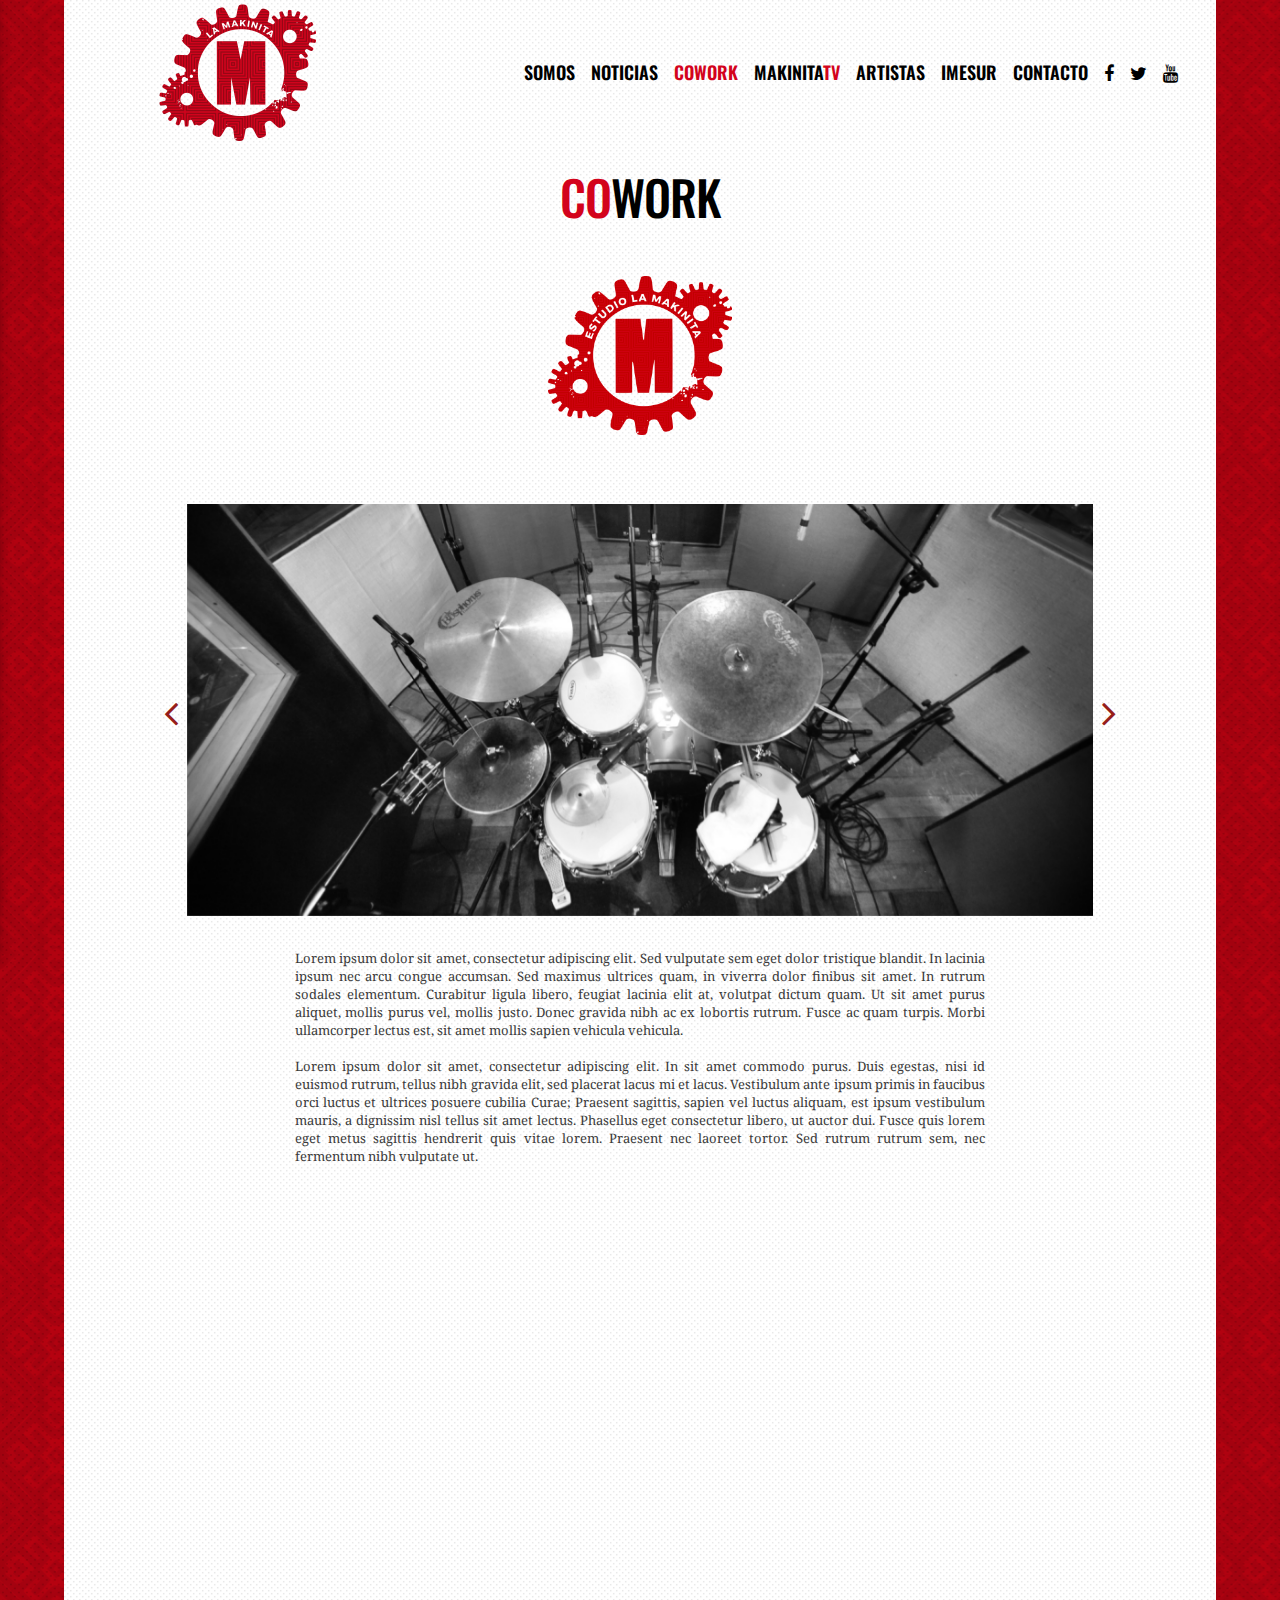
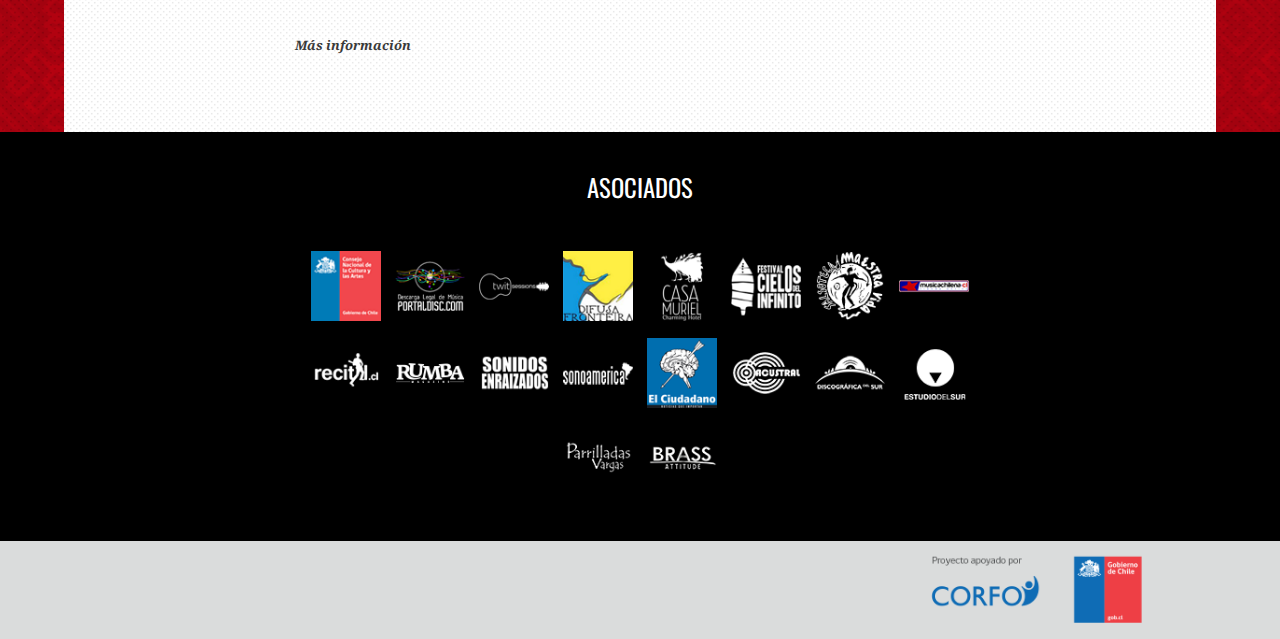
<file: cowork_interior.html>
<!DOCTYPE html>
<html lang="en">
<head>
  <meta http-equiv="Content-Type" content="text/html; charset=UTF-8"/>
  <meta name="viewport" content="width=device-width, initial-scale=1, maximum-scale=1.0, user-scalable=no"/>
  <title>La Makinita</title>
  <link rel="shortcut icon" href="assets/img/favicon.ico">

  <!-- CSS  -->
  <link href="https://fonts.googleapis.com/icon?family=Material+Icons" rel="stylesheet">
  <link href="assets/fonts/font-awesome-4.6.3/css/font-awesome.css" type="text/css" rel="stylesheet" media="screen,projection"/>
  <link href="https://fonts.googleapis.com/css?family=Oswald:400,600" rel="stylesheet">
  <link href="https://fonts.googleapis.com/css?family=Noto+Serif:400,400i,500,700,700i" rel="stylesheet">
  <link href="assets/css/materialize.css" type="text/css" rel="stylesheet" media="screen,projection"/>
  <link href="assets/owlcarousel/assets/owl.carousel.css" type="text/css" rel="stylesheet"/>
  <link href="assets/css/style.css?ver=1" type="text/css" rel="stylesheet" media="screen,projection"/>
  
</head>

<body>
	<main>
	  <nav role="navigation">
    	<div class="nav-wrapper container loop_white">
	    	<a href="index.html" target="_self" class="brand-logo"><img src="assets/img/logo_la_makinita.png" width="170" class=""/></a>
	      <ul class="right hide-on-med-and-down">
	        <li><a href="somos.html" target="_self" class="">Somos</a></li>
        	<li><a href="noticias.html" target="_self" class="">Noticias</a></li>
        	<li><a href="cowork.html" target="_self" class="selected"><span class="rojo_txt">Co</span>work</a></li>
        	<li><a href="makinitatv.html" target="_self" class="">Makinita<span class="rojo_txt">tv</span></a></li>
        	<li><a href="artistas.html" target="_self" class="">Artistas</a></li>
        	<li><a href="imesur.html" target="_self" class="">Imesur</a></li>
        	<li><a href="contacto.html" target="_self" class="">Contacto</a></li>
        	<li><a href="https://www.facebook.com/enlamakinita" target="_blank"><i class="fa fa-facebook"></i></a></li>
					<li><a href="https://twitter.com/Enlamakinita" target="_blank"><i class="fa fa-twitter"></i></a></li>
					<li><a href="https://www.youtube.com/user/Enlamakinita" target="_blank"><i class="fa fa-youtube"></i></a></li>
	      </ul>
	       <ul id="nav-mobile" class="side-nav loop_white">
		      <li class="brand-logo-mobile"><a href="index.html" target="_self"><img src="assets/img/logo_la_makinita.png" width="150"/></a></li>
          <li><a href="somos.html" target="_self" class="">Somos</a></li>
        	<li><a href="noticias.html" target="_self" class="">Noticias</a></li>
        	<li><a href="cowork.html" target="_self" class="selected"><span class="rojo_txt">Co</span>work</a></li>
        	<li><a href="makinitatv.html" target="_self" class="">Makinita<span class="rojo_txt">tv</span></a></li>
        	<li><a href="artistas.html" target="_self" class="">Artistas</a></li>
        	<li><a href="imesur.html" target="_self" class="">Imesur</a></li>
        	<li><a href="contacto.html" target="_self" class="">Contacto</a></li>
        	<li class="redes_sociales">
        		<a href="https://www.facebook.com/enlamakinita" target="_blank"><i class="fa fa-facebook fa-lg"></i></a>
						<a href="https://twitter.com/Enlamakinita" target="_blank"><i class="fa fa-twitter fa-lg"></i></a>
						<a href="https://www.youtube.com/user/Enlamakinita" target="_blank"><i class="fa fa-youtube fa-lg"></i></a>
					</li>
	      </ul>
	      <a href="#" data-activates="nav-mobile" class="button-collapse right">
		      <i class="material-icons">menu</i>
		    </a>
	    </div>
	  </nav>
		<div class="container loop_white">
			
			<div class="section no-pad-bot">
				
				<div class="row">
					<h5 class="titulos"><span class="rojo_txt">CO</span>WORK</h5>
				</div><!-- /.row -->
				
				<div class="row">
					<h5 class="sub_titulos"><img src="assets/img/cowork/estudio_la_makinita.png" class="responsive-img" width="250"/></h5>
				</div><!-- /.row -->
				
				
			</div><!-- /.section -->
			
			<div class="section">
				<div class="row">
					<div class="col l10 offset-l1 s12">
						<div id="owl-demo" class="owl-carousel">
							<div class="item banner_item">
							  <img src="assets/img/estudio_lamakinita_01.jpg" class="responsive-img"/><!-- proporción 1980x900 -->
							</div><!-- /.banner_item -->
		
		          <div class="item banner_item">
							  <img src="assets/img/estudio_lamakinita_02.jpg" class="responsive-img"/><!-- proporción 1980x900 -->
							</div><!-- /.banner_item -->
		
		          <div class="item banner_item">
							  <img src="assets/img/estudio_lamakinita_03.jpg" class="responsive-img"/><!-- proporción 1980x900 -->
							</div><!-- /.banner_item -->
		        </div><!-- /owl-demo -->
					</div><!-- /.col -->
				</div><!-- ./row -->
				<div class="row">
					<div class="col l8 offset-l2 s12">
						<div class="post_noticia_interior">
							<p>
Lorem ipsum dolor sit amet, consectetur adipiscing elit. Sed vulputate sem eget dolor tristique blandit. In lacinia ipsum nec arcu congue accumsan. Sed maximus ultrices quam, in viverra dolor finibus sit amet. In rutrum sodales elementum. Curabitur ligula libero, feugiat lacinia elit at, volutpat dictum quam. Ut sit amet purus aliquet, mollis purus vel, mollis justo. Donec gravida nibh ac ex lobortis rutrum. Fusce ac quam turpis. Morbi ullamcorper lectus est, sit amet mollis sapien vehicula vehicula.<br><br>

Lorem ipsum dolor sit amet, consectetur adipiscing elit. In sit amet commodo purus. Duis egestas, nisi id euismod rutrum, tellus nibh gravida elit, sed placerat lacus mi et lacus. Vestibulum ante ipsum primis in faucibus orci luctus et ultrices posuere cubilia Curae; Praesent sagittis, sapien vel luctus aliquam, est ipsum vestibulum mauris, a dignissim nisl tellus sit amet lectus. Phasellus eget consectetur libero, ut auctor dui. Fusce quis lorem eget metus sagittis hendrerit quis vitae lorem. Praesent nec laoreet tortor. Sed rutrum rutrum sem, nec fermentum nibh vulputate ut.
							</p>
							
							<br>
							
							<div class="video-container">
				        <iframe width="560" height="315" src="https://www.youtube.com/embed/_nNL-TWrSOA?rel=0&amp;showinfo=0" frameborder="0" allowfullscreen></iframe>
				      </div><!-- /.video-container -->
							
						</div><!-- /.post_noticia_interior -->
						
						<div class="post_noticia_interior">
							<p>
								<a href="" target="">Más información</a>
							</p>
						</div><!-- /.post_noticia_interior -->
					</div><!-- /.col -->
				</div><!-- /.row -->
				
			</div><!-- /.section -->
		</div><!-- /.container -->
	
	</main>

	<footer>
		<div class="container center">
			<div class="row">
				<h5>ASOCIADOS</h5>
			</div><!-- /.row -->
			<div class="row">
				<div class="col m8 offset-m2">
					<ul class="asociados">
				  	<li><a href="http://www.cultura.gob.cl" target="_blank"><img src="assets/img/asociados/consejo_cultura.png" alt="Consejo de la Cultura"/></a></li>
				  	<li><a href="http://www.portaldisc.com" target="_blank"><img src="assets/img/asociados/portal_disc.png" alt="Portal Disc"/></a></li>
				  	<li><a href="http://www.twitsessions.com" target="_blank"><img src="assets/img/asociados/twitsessions.png" alt"TwitSessions"/></a></li>
				  	<li><a href="http://www.difusafronteira.com" target="_blank"><img src="assets/img/asociados/difusa_frontera.png" alt="Difusa Frontera"/></a></li>
				  	<li><a href="http://casamuriel.com" target="_blank"><img src="assets/img/asociados/casa_muriel.png" alt="Casa Muriel"/></a></li>
				    <li><a href="http://www.festivalcielosdelinfinito.cl" target="_blank"><img src="assets/img/asociados/cielos_del_infinito.png" alt="Cielos del Infinito"/></a></li>
				    <li><a href="http://www.maestravida.cl" target="_blank"><img src="assets/img/asociados/maestra_vida.png" alt="Maestra Vida"/></a></li>
				    <li><a href="http://tienda.musicachilena.cl" target="_blank"><img src="assets/img/asociados/musica_chilena.png" alt="Musica Chilena"/></a></li>
				    <li><a href="http://www.recital.cl" target="_blank"><img src="assets/img/asociados/recital.png" alt"Recital"/></a></li>
				    <li><a href="http://rumbamagazine.cl/inicio/" target="_blank"><img src="assets/img/asociados/rumba.png" alt"Rumba Magazine"/></a></li>
				    <li><a href="http://www.sonidosenraizados.com" target="_blank"><img src="assets/img/asociados/sonidos_enraizados.png" alt"Sonidos Enraizados"/></a></li>
				    <li><a href="http://www.sonoamerica.com.ar" target="_blank"><img src="assets/img/asociados/sonoamerica.png" alt"SonoAmerica"/></a></li>
				    <li><a href="http://www.elciudadano.cl" target="_blank"><img src="assets/img/asociados/elciudadano.png" alt="El Ciudadano"/></a></li>
				    <li><a href="http://www.acustral.com" target="_blank"><img src="assets/img/asociados/acustral.png" alt="Acustral"/></a></li>
				    <li><a href="https://www.facebook.com/discografiadelsur/" target="_blank"><img src="assets/img/asociados/discografica_del_sur.png" alt="Discografica del Sur"/></a></li>
				    <li><a href="http://www.estudiodelsur.cl" target="_blank"><img src="assets/img/asociados/estudiodelsur.png" alt="Discografica del Sur"/></a></li>
				    <li><a href="https://www.facebook.com/parrilladas.vargas" target="_blank"><img src="assets/img/asociados/parrilladas_vargas.png" alt="Parrilladas Vargas"/></a></li>
				    <li><a href="https://www.facebook.com/BrassAttitude" target="_blank"><img src="assets/img/asociados/brass.png" alt="Brass Attitude"/></a></li>
				  </ul>
				</div><!-- /.col -->
			</div><!-- /.row -->
		</div><!-- /.container -->
		<div class="container-fluid" style="background: #dadcdc">
				<div class="container right-align">
					<img src="assets/img/footer_corfo.png" width="300" class=" responsive-img"/>
				</div><!-- /.container -->
			</div><!-- /.container-fluid -->
		
	</footer>

  <!--  SCRIPTS -->
  <script src="https://code.jquery.com/jquery-2.1.1.min.js"></script>
  <script src="assets/js/materialize.js"></script>
  <script src="assets/js/init.js"></script>
  <script src="assets/js/jquery.easing.min.js"></script>
  <script src="assets/owlcarousel/owl.carousel.js"></script>
  
	<script>
	  $(document).ready(function() {
      var owl = $('.owl-carousel');
      owl.owlCarousel({
        margin: 30,
        nav: true,
        navText: [ '', '' ],
		    loop:true,
		    autoplay:true,
		    autoplayTimeout:5000,
		    responsiveClass:true,
        responsive:{
            1:{
                items:1
            },
            600:{
                items:1
            },
            992:{
                items:1
            }
        }
      })
    })
  </script>
  
  
 

  </body>
</html>
</file>
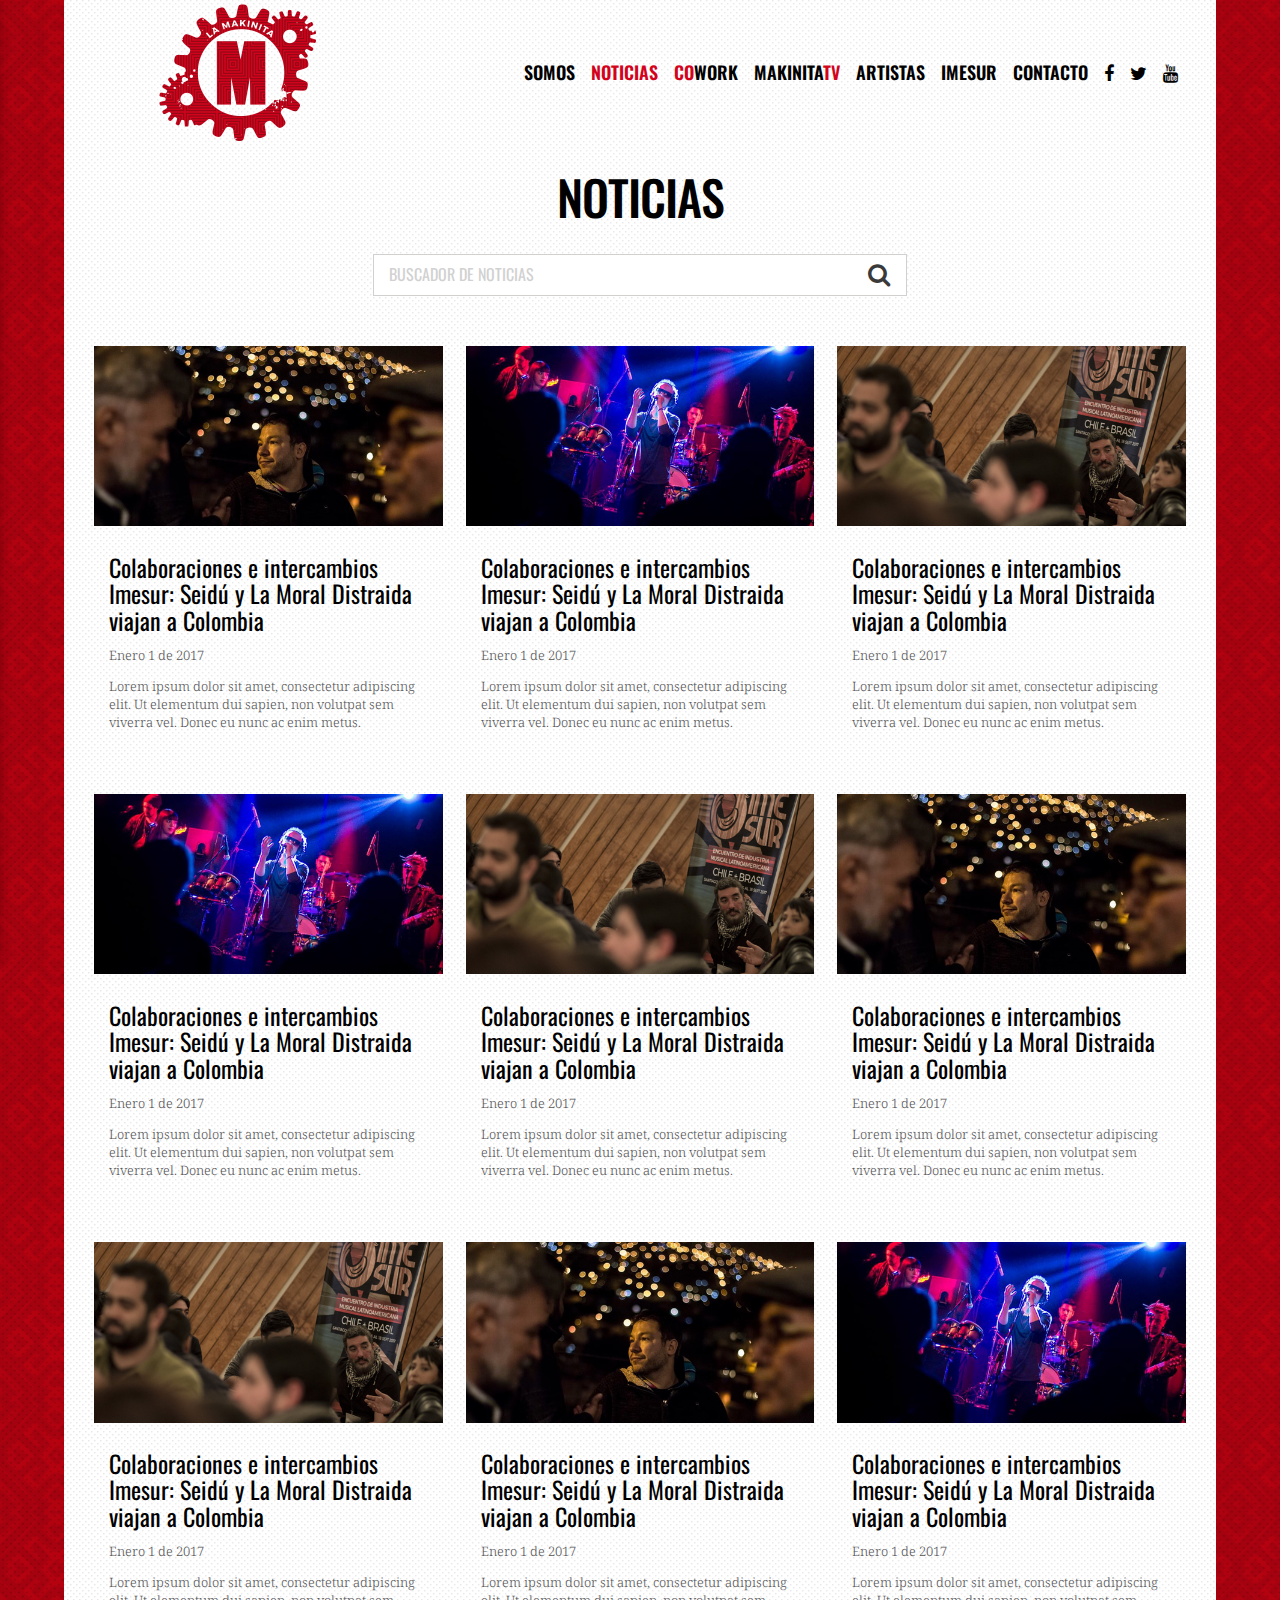
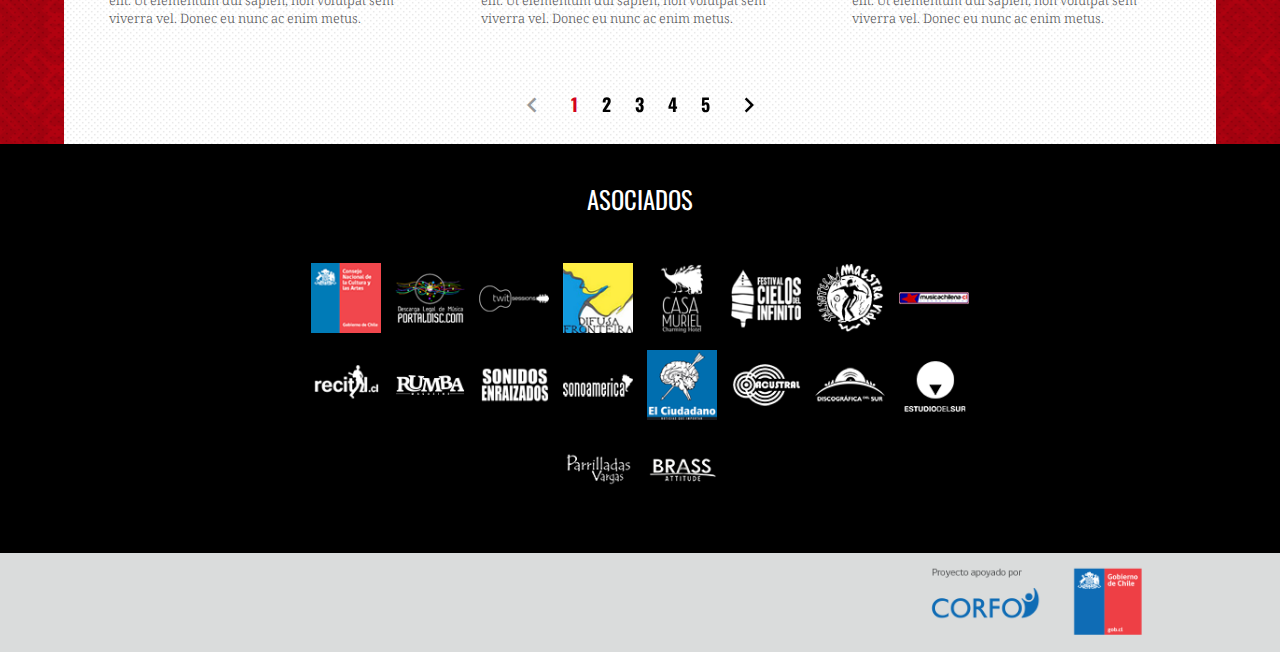
<file: noticias.html>
<!DOCTYPE html>
<html lang="en">
<head>
  <meta http-equiv="Content-Type" content="text/html; charset=UTF-8"/>
  <meta name="viewport" content="width=device-width, initial-scale=1, maximum-scale=1.0, user-scalable=no"/>
  <title>La Makinita</title>
  <link rel="shortcut icon" href="assets/img/favicon.ico">

  <!-- CSS  -->
  <link href="https://fonts.googleapis.com/icon?family=Material+Icons" rel="stylesheet">
  <link href="assets/fonts/font-awesome-4.6.3/css/font-awesome.css" type="text/css" rel="stylesheet" media="screen,projection"/>
  <link href="https://fonts.googleapis.com/css?family=Oswald:400,600" rel="stylesheet">
  <link href="https://fonts.googleapis.com/css?family=Noto+Serif:400,400i,500,700,700i" rel="stylesheet">
  <link href="assets/css/materialize.css" type="text/css" rel="stylesheet" media="screen,projection"/>
  <link href="assets/owlcarousel/assets/owl.carousel.css" type="text/css" rel="stylesheet"/>
  <link href="assets/css/style.css?ver=1" type="text/css" rel="stylesheet" media="screen,projection"/>
  
</head>

<body>
	<main>
	  <nav role="navigation">
    	<div class="nav-wrapper container loop_white">
	    	<a href="index.html" target="_self" class="brand-logo"><img src="assets/img/logo_la_makinita.png" width="170" class=""/></a>
	      <ul class="right hide-on-med-and-down">
	        <li><a href="somos.html" target="_self" class="">Somos</a></li>
        	<li><a href="noticias.html" target="_self" class="selected">Noticias</a></li>
        	<li><a href="cowork.html" target="_self" class=""><span class="rojo_txt">Co</span>work</a></li>
        	<li><a href="makinitatv.html" target="_self" class="">Makinita<span class="rojo_txt">tv</span></a></li>
        	<li><a href="artistas.html" target="_self" class="">Artistas</a></li>
        	<li><a href="imesur.html" target="_self" class="">Imesur</a></li>
        	<li><a href="contacto.html" target="_self" class="">Contacto</a></li>
        	<li><a href="https://www.facebook.com/enlamakinita" target="_blank"><i class="fa fa-facebook"></i></a></li>
					<li><a href="https://twitter.com/Enlamakinita" target="_blank"><i class="fa fa-twitter"></i></a></li>
					<li><a href="https://www.youtube.com/user/Enlamakinita" target="_blank"><i class="fa fa-youtube"></i></a></li>
	      </ul>
	      <ul id="nav-mobile" class="side-nav loop_white">
		      <li class="brand-logo-mobile"><a href="index.html" target="_self"><img src="assets/img/logo_la_makinita.png" width="150"/></a></li>
          <li><a href="somos.html" target="_self" class="">Somos</a></li>
        	<li><a href="noticias.html" target="_self" class="selected">Noticias</a></li>
        	<li><a href="cowork.html" target="_self" class=""><span class="rojo_txt">Co</span>work</a></li>
        	<li><a href="makinitatv.html" target="_self" class="">Makinita<span class="rojo_txt">tv</span></a></li>
        	<li><a href="artistas.html" target="_self" class="">Artistas</a></li>
        	<li><a href="imesur.html" target="_self" class="">Imesur</a></li>
        	<li><a href="contacto.html" target="_self" class="">Contacto</a></li>
        	<li class="redes_sociales">
        		<a href="https://www.facebook.com/enlamakinita" target="_blank"><i class="fa fa-facebook fa-lg"></i></a>
						<a href="https://twitter.com/Enlamakinita" target="_blank"><i class="fa fa-twitter fa-lg"></i></a>
						<a href="https://www.youtube.com/user/Enlamakinita" target="_blank"><i class="fa fa-youtube fa-lg"></i></a>
					</li>
	      </ul>
	      <a href="#" data-activates="nav-mobile" class="button-collapse right">
		      <i class="material-icons">menu</i>
		    </a>
	    </div>
	  </nav>
		<div class="container loop_white">
			
			<div class="section no-pad-bot">
				
				<div class="row">
					<h5 class="titulos">NOTICIAS</h5>
				</div><!-- /.row -->
				
				<div class="row">
					<form class="col l6 offset-l3 s12" action="#">
  					<div class="busqueda ">
              <div class="input-field">
                <input placeholder="Buscador de Noticias" id="" type="text">
              </div>
              <button class="btn_busqueda" type="submit" name="action"><i class="fa fa-search" aria-hidden="true"></i></button>
            </div><!-- /.busqueda -->
					</form>
				</div><!-- /.row -->
				
			</div><!-- /.section -->
			
			<div class="section">
				<div class="row">
					<div class="col l4 m4 s12">
						<div class="post_noticia box_shadow">
							<a href="noticia.html" target="_self"><img src="assets/img/noticia_01.jpg" class="responsive-img"/></a><!-- proporción 580x300 -->
							<div class="section">
								<h5><a href="noticia.html" target="_self">Colaboraciones e intercambios Imesur: Seidú y La Moral Distraida viajan a Colombia</a></h5><!-- limitar a 80 caracteres -->
								<p>Enero 1 de 2017</p>
								<p>Lorem ipsum dolor sit amet, consectetur adipiscing elit. Ut elementum dui sapien, non volutpat sem viverra vel. Donec eu nunc ac enim metus.</p><!-- limitar a 140 caracteres -->
							</div><!-- /.section -->
						</div><!-- /.post_noticia -->
					</div><!-- /.col -->
					
					<div class="col l4 m4 s12">
						<div class="post_noticia box_shadow">
							<a href="" target="_self"><img src="assets/img/noticia_02.jpg" class="responsive-img"/></a><!-- proporción 580x300 -->
							<div class="section">
								<h5><a href="" target="_self">Colaboraciones e intercambios Imesur: Seidú y La Moral Distraida viajan a Colombia</a></h5><!-- limitar a 80 caracteres -->
								<p>Enero 1 de 2017</p>
								<p>Lorem ipsum dolor sit amet, consectetur adipiscing elit. Ut elementum dui sapien, non volutpat sem viverra vel. Donec eu nunc ac enim metus.</p><!-- limitar a 140 caracteres -->
							</div><!-- /.section -->
						</div><!-- /.post_noticia -->
					</div><!-- /.col -->
					
					<div class="col l4 m4 s12">
						<div class="post_noticia box_shadow">
							<a href="" target="_self"><img src="assets/img/noticia_03.jpg" class="responsive-img"/></a><!-- proporción 580x300 -->
							<div class="section">
								<h5><a href="" target="_self">Colaboraciones e intercambios Imesur: Seidú y La Moral Distraida viajan a Colombia</a></h5><!-- limitar a 80 caracteres -->
								<p>Enero 1 de 2017</p>
								<p>Lorem ipsum dolor sit amet, consectetur adipiscing elit. Ut elementum dui sapien, non volutpat sem viverra vel. Donec eu nunc ac enim metus.</p><!-- limitar a 140 caracteres -->
							</div><!-- /.section -->
						</div><!-- /.post_noticia -->	
					</div><!-- /.col -->
				</div><!-- ./row -->
				
				<div class="row">
					<div class="col l4 m4 s12">
						<div class="post_noticia box_shadow">
							<a href="" target="_self"><img src="assets/img/noticia_02.jpg" class="responsive-img"/></a><!-- proporción 580x300 -->
							<div class="section">
								<h5><a href="" target="_self">Colaboraciones e intercambios Imesur: Seidú y La Moral Distraida viajan a Colombia</a></h5><!-- limitar a 80 caracteres -->
								<p>Enero 1 de 2017</p>
								<p>Lorem ipsum dolor sit amet, consectetur adipiscing elit. Ut elementum dui sapien, non volutpat sem viverra vel. Donec eu nunc ac enim metus.</p><!-- limitar a 140 caracteres -->
							</div><!-- /.section -->
						</div><!-- /.post_noticia -->
					</div><!-- /.col -->
					
					<div class="col l4 m4 s12">
						<div class="post_noticia box_shadow">
							<a href="" target="_self"><img src="assets/img/noticia_03.jpg" class="responsive-img"/></a><!-- proporción 580x300 -->
							<div class="section">
								<h5><a href="" target="_self">Colaboraciones e intercambios Imesur: Seidú y La Moral Distraida viajan a Colombia</a></h5><!-- limitar a 80 caracteres -->
								<p>Enero 1 de 2017</p>
								<p>Lorem ipsum dolor sit amet, consectetur adipiscing elit. Ut elementum dui sapien, non volutpat sem viverra vel. Donec eu nunc ac enim metus.</p><!-- limitar a 140 caracteres -->
							</div><!-- /.section -->
						</div><!-- /.post_noticia -->	
					</div><!-- /.col -->
					
					<div class="col l4 m4 s12">
						<div class="post_noticia box_shadow">
							<a href="" target="_self"><img src="assets/img/noticia_01.jpg" class="responsive-img"/></a><!-- proporción 580x300 -->
							<div class="section">
								<h5><a href="#" target="_self">Colaboraciones e intercambios Imesur: Seidú y La Moral Distraida viajan a Colombia</a></h5><!-- limitar a 80 caracteres -->
								<p>Enero 1 de 2017</p>
								<p>Lorem ipsum dolor sit amet, consectetur adipiscing elit. Ut elementum dui sapien, non volutpat sem viverra vel. Donec eu nunc ac enim metus.</p><!-- limitar a 140 caracteres -->
							</div><!-- /.section -->
						</div><!-- /.post_noticia -->
					</div><!-- /.col -->
				</div><!-- ./row -->
				
				<div class="row">
					
					<div class="col l4 m4 s12">
						<div class="post_noticia box_shadow">
							<a href="" target="_self"><img src="assets/img/noticia_03.jpg" class="responsive-img"/></a><!-- proporción 580x300 -->
							<div class="section">
								<h5><a href="" target="_self">Colaboraciones e intercambios Imesur: Seidú y La Moral Distraida viajan a Colombia</a></h5><!-- limitar a 80 caracteres -->
								<p>Enero 1 de 2017</p>
								<p>Lorem ipsum dolor sit amet, consectetur adipiscing elit. Ut elementum dui sapien, non volutpat sem viverra vel. Donec eu nunc ac enim metus.</p><!-- limitar a 140 caracteres -->
							</div><!-- /.section -->
						</div><!-- /.post_noticia -->	
					</div><!-- /.col -->
					<div class="col l4 m4 s12">
						<div class="post_noticia box_shadow">
							<a href="" target="_self"><img src="assets/img/noticia_01.jpg" class="responsive-img"/></a><!-- proporción 580x300 -->
							<div class="section">
								<h5><a href="#" target="_self">Colaboraciones e intercambios Imesur: Seidú y La Moral Distraida viajan a Colombia</a></h5><!-- limitar a 80 caracteres -->
								<p>Enero 1 de 2017</p>
								<p>Lorem ipsum dolor sit amet, consectetur adipiscing elit. Ut elementum dui sapien, non volutpat sem viverra vel. Donec eu nunc ac enim metus.</p><!-- limitar a 140 caracteres -->
							</div><!-- /.section -->
						</div><!-- /.post_noticia -->
					</div><!-- /.col -->
					
					<div class="col l4 m4 s12">
						<div class="post_noticia box_shadow">
							<a href="" target="_self"><img src="assets/img/noticia_02.jpg" class="responsive-img"/></a><!-- proporción 580x300 -->
							<div class="section">
								<h5><a href="" target="_self">Colaboraciones e intercambios Imesur: Seidú y La Moral Distraida viajan a Colombia</a></h5><!-- limitar a 80 caracteres -->
								<p>Enero 1 de 2017</p>
								<p>Lorem ipsum dolor sit amet, consectetur adipiscing elit. Ut elementum dui sapien, non volutpat sem viverra vel. Donec eu nunc ac enim metus.</p><!-- limitar a 140 caracteres -->
							</div><!-- /.section -->
						</div><!-- /.post_noticia -->
					</div><!-- /.col -->
				</div><!-- ./row -->
				
				<div>
					<ul class="pagination center">
				    <li class="disabled"><a href="#!"><i class="material-icons">chevron_left</i></a></li>
				    <li class="active"><a href="#!">1</a></li>
				    <li class="waves-effect"><a href="#!">2</a></li>
				    <li class="waves-effect"><a href="#!">3</a></li>
				    <li class="waves-effect"><a href="#!">4</a></li>
				    <li class="waves-effect"><a href="#!">5</a></li>
				    <li class="waves-effect"><a href="#!"><i class="material-icons">chevron_right</i></a></li>
				  </ul>
				</div>
			</div><!-- /.section -->
		</div><!-- /.container -->
	
	</main>

	<footer>
		<div class="container center">
			<div class="row">
				<h5>ASOCIADOS</h5>
			</div><!-- /.row -->
			<div class="row">
				<div class="col m8 offset-m2">
					<ul class="asociados">
				  	<li><a href="http://www.cultura.gob.cl" target="_blank"><img src="assets/img/asociados/consejo_cultura.png" alt="Consejo de la Cultura"/></a></li>
				  	<li><a href="http://www.portaldisc.com" target="_blank"><img src="assets/img/asociados/portal_disc.png" alt="Portal Disc"/></a></li>
				  	<li><a href="http://www.twitsessions.com" target="_blank"><img src="assets/img/asociados/twitsessions.png" alt"TwitSessions"/></a></li>
				  	<li><a href="http://www.difusafronteira.com" target="_blank"><img src="assets/img/asociados/difusa_frontera.png" alt="Difusa Frontera"/></a></li>
				  	<li><a href="http://casamuriel.com" target="_blank"><img src="assets/img/asociados/casa_muriel.png" alt="Casa Muriel"/></a></li>
				    <li><a href="http://www.festivalcielosdelinfinito.cl" target="_blank"><img src="assets/img/asociados/cielos_del_infinito.png" alt="Cielos del Infinito"/></a></li>
				    <li><a href="http://www.maestravida.cl" target="_blank"><img src="assets/img/asociados/maestra_vida.png" alt="Maestra Vida"/></a></li>
				    <li><a href="http://tienda.musicachilena.cl" target="_blank"><img src="assets/img/asociados/musica_chilena.png" alt="Musica Chilena"/></a></li>
				    <li><a href="http://www.recital.cl" target="_blank"><img src="assets/img/asociados/recital.png" alt"Recital"/></a></li>
				    <li><a href="http://rumbamagazine.cl/inicio/" target="_blank"><img src="assets/img/asociados/rumba.png" alt"Rumba Magazine"/></a></li>
				    <li><a href="http://www.sonidosenraizados.com" target="_blank"><img src="assets/img/asociados/sonidos_enraizados.png" alt"Sonidos Enraizados"/></a></li>
				    <li><a href="http://www.sonoamerica.com.ar" target="_blank"><img src="assets/img/asociados/sonoamerica.png" alt"SonoAmerica"/></a></li>
				    <li><a href="http://www.elciudadano.cl" target="_blank"><img src="assets/img/asociados/elciudadano.png" alt="El Ciudadano"/></a></li>
				    <li><a href="http://www.acustral.com" target="_blank"><img src="assets/img/asociados/acustral.png" alt="Acustral"/></a></li>
				    <li><a href="https://www.facebook.com/discografiadelsur/" target="_blank"><img src="assets/img/asociados/discografica_del_sur.png" alt="Discografica del Sur"/></a></li>
				    <li><a href="http://www.estudiodelsur.cl" target="_blank"><img src="assets/img/asociados/estudiodelsur.png" alt="Discografica del Sur"/></a></li>
				    <li><a href="https://www.facebook.com/parrilladas.vargas" target="_blank"><img src="assets/img/asociados/parrilladas_vargas.png" alt="Parrilladas Vargas"/></a></li>
				    <li><a href="https://www.facebook.com/BrassAttitude" target="_blank"><img src="assets/img/asociados/brass.png" alt="Brass Attitude"/></a></li>
				  </ul>
				</div><!-- /.col -->
			</div><!-- /.row -->
		</div><!-- /.container -->
		<div class="container-fluid" style="background: #dadcdc">
				<div class="container right-align">
					<img src="assets/img/footer_corfo.png" width="300" class=" responsive-img"/>
				</div><!-- /.container -->
			</div><!-- /.container-fluid -->
		
	</footer>

  <!--  SCRIPTS -->
  <script src="https://code.jquery.com/jquery-2.1.1.min.js"></script>
  <script src="assets/js/materialize.js"></script>
  <script src="assets/js/init.js"></script>
  <script src="assets/js/jquery.easing.min.js"></script>
  <script src="assets/owlcarousel/owl.carousel.js"></script>
  
	<script>
	  $(document).ready(function() {
      var owl = $('.owl-carousel');
      owl.owlCarousel({
        margin: 30,
        nav: true,
        navText: [ '', '' ],
		    loop:true,
		    autoplay:true,
		    autoplayTimeout:5000,
		    responsiveClass:true,
        responsive:{
            1:{
                items:1
            },
            600:{
                items:1
            },
            992:{
                items:1
            }
        }
      })
    })
  </script>
  
  
 

  </body>
</html>
</file>
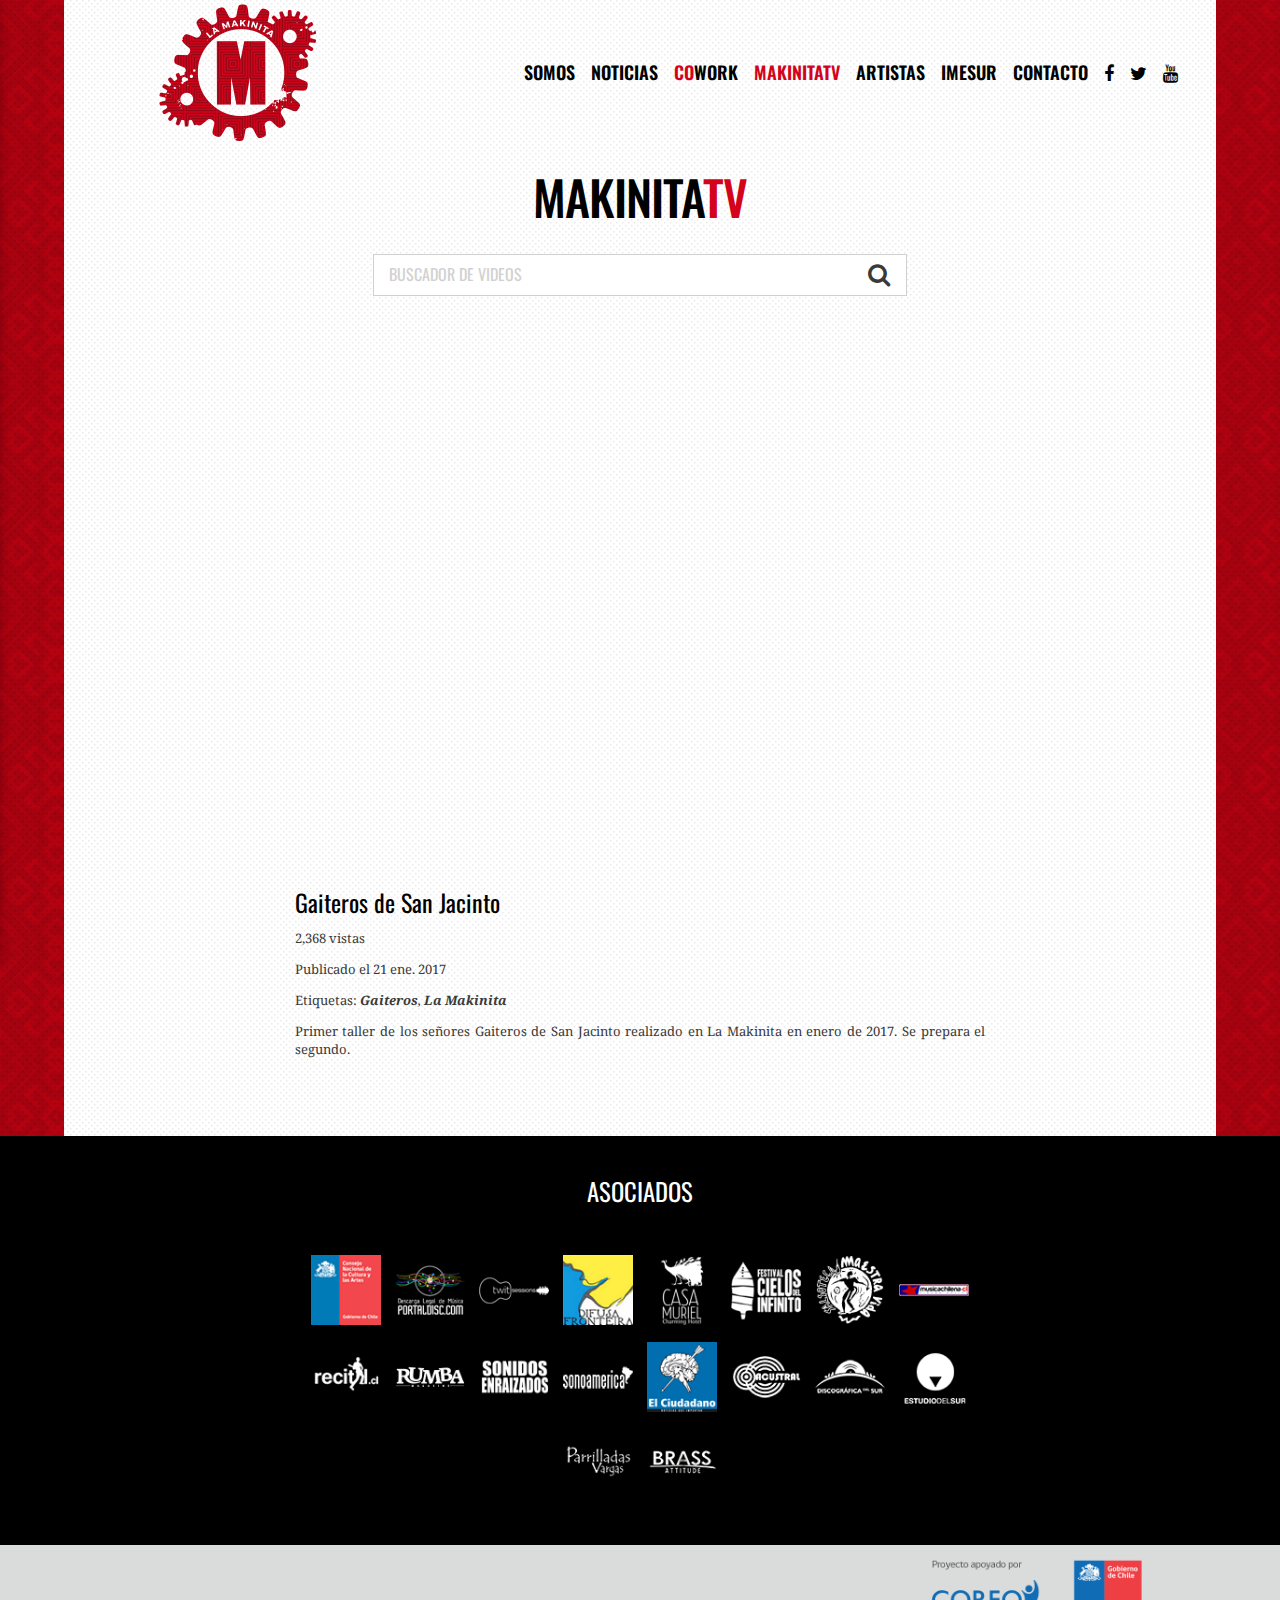
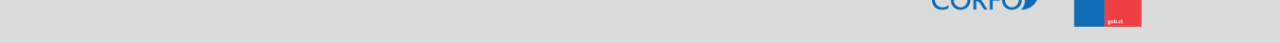
<file: video.html>
<!DOCTYPE html>
<html lang="en">
<head>
  <meta http-equiv="Content-Type" content="text/html; charset=UTF-8"/>
  <meta name="viewport" content="width=device-width, initial-scale=1, maximum-scale=1.0, user-scalable=no"/>
  <title>La Makinita</title>
  <link rel="shortcut icon" href="assets/img/favicon.ico">

  <!-- CSS  -->
  <link href="https://fonts.googleapis.com/icon?family=Material+Icons" rel="stylesheet">
  <link href="assets/fonts/font-awesome-4.6.3/css/font-awesome.css" type="text/css" rel="stylesheet" media="screen,projection"/>
  <link href="https://fonts.googleapis.com/css?family=Oswald:400,600" rel="stylesheet">
  <link href="https://fonts.googleapis.com/css?family=Noto+Serif:400,400i,500,700,700i" rel="stylesheet">
  <link href="assets/css/materialize.css" type="text/css" rel="stylesheet" media="screen,projection"/>
  <link href="assets/owlcarousel/assets/owl.carousel.css" type="text/css" rel="stylesheet"/>
  <link href="assets/css/style.css?ver=1" type="text/css" rel="stylesheet" media="screen,projection"/>
  
</head>

<body>
	<main>
	  <nav role="navigation">
    	<div class="nav-wrapper container loop_white">
	    	<a href="index.html" target="_self" class="brand-logo"><img src="assets/img/logo_la_makinita.png" width="170" class=""/></a>
	      <ul class="right hide-on-med-and-down">
	        <li><a href="somos.html" target="_self" class="">Somos</a></li>
        	<li><a href="noticias.html" target="_self" class="">Noticias</a></li>
        	<li><a href="cowork.html" target="_self" class=""><span class="rojo_txt">Co</span>work</a></li>
        	<li><a href="makinitatv.html" target="_self" class="selected">Makinita<span class="rojo_txt">tv</span></a></li>
        	<li><a href="artistas.html" target="_self" class="">Artistas</a></li>
        	<li><a href="imesur.html" target="_self" class="">Imesur</a></li>
        	<li><a href="contacto.html" target="_self" class="">Contacto</a></li>
        	<li><a href="https://www.facebook.com/enlamakinita" target="_blank"><i class="fa fa-facebook"></i></a></li>
					<li><a href="https://twitter.com/Enlamakinita" target="_blank"><i class="fa fa-twitter"></i></a></li>
					<li><a href="https://www.youtube.com/user/Enlamakinita" target="_blank"><i class="fa fa-youtube"></i></a></li>
	      </ul>
	      <ul id="nav-mobile" class="side-nav loop_white">
		      <li class="brand-logo-mobile"><a href="index.html" target="_self"><img src="assets/img/logo_la_makinita.png" width="150"/></a></li>
          <li><a href="somos.html" target="_self" class="">Somos</a></li>
        	<li><a href="noticias.html" target="_self" class="">Noticias</a></li>
        	<li><a href="cowork.html" target="_self" class=""><span class="rojo_txt">Co</span>work</a></li>
        	<li><a href="makinitatv.html" target="_self" class="selected">Makinita<span class="rojo_txt">tv</span></a></li>
        	<li><a href="artistas.html" target="_self" class="">Artistas</a></li>
        	<li><a href="imesur.html" target="_self" class="">Imesur</a></li>
        	<li><a href="contacto.html" target="_self" class="">Contacto</a></li>
        	<li class="redes_sociales">
        		<a href="https://www.facebook.com/enlamakinita" target="_blank"><i class="fa fa-facebook fa-lg"></i></a>
						<a href="https://twitter.com/Enlamakinita" target="_blank"><i class="fa fa-twitter fa-lg"></i></a>
						<a href="https://www.youtube.com/user/Enlamakinita" target="_blank"><i class="fa fa-youtube fa-lg"></i></a>
					</li>
	      </ul>
	      <a href="#" data-activates="nav-mobile" class="button-collapse right">
		      <i class="material-icons">menu</i>
		    </a>
	    </div>
	  </nav>
		<div class="container loop_white">
			
			<div class="section no-pad-bot">
				
				<div class="row">
					<h5 class="titulos">MAKINITA<span class="rojo_txt">TV</span></h5>
				</div><!-- /.row -->
				
				<div class="row">
					<form class="col l6 offset-l3 s12" action="#">
  					<div class="busqueda ">
              <div class="input-field">
                <input placeholder="Buscador de Videos" id="" type="text">
              </div>
              <button class="btn_busqueda" type="submit" name="action"><i class="fa fa-search" aria-hidden="true"></i></button>
            </div><!-- /.busqueda -->
					</form>
				</div><!-- /.row -->
				
			</div><!-- /.section -->
			
			<div class="section">
				<div class="row">
					<div class="col l10 offset-l1 s12">
						<div class="video-container">
			        <iframe width="560" height="315" src="https://www.youtube.com/embed/_nNL-TWrSOA?rel=0&amp;showinfo=0" frameborder="0" allowfullscreen></iframe>
			      </div><!-- /.video-container -->
					</div><!-- /.col -->
				</div><!-- ./row -->
				<div class="row">
					<div class="col l8 offset-l2 s12">
						<div class="post_noticia_interior">
							<h5>Gaiteros de San Jacinto</h5>
							<p>2,368 vistas</p>
							<p>Publicado el 21 ene. 2017</p>
							<p>Etiquetas: <i><a href="" target="_self">Gaiteros</a>, <a href="" target="_self">La Makinita</a></i></p>
							<p>Primer taller de los señores Gaiteros de San Jacinto realizado en La Makinita en enero de 2017. Se prepara el segundo.</p>
						</div><!-- /.post_noticia_interior -->
					</div><!-- /.col -->
				</div><!-- /.row -->
			</div><!-- /.section -->
		</div><!-- /.container -->
	
	</main>

	<footer>
		<div class="container center">
			<div class="row">
				<h5>ASOCIADOS</h5>
			</div><!-- /.row -->
			<div class="row">
				<div class="col m8 offset-m2">
					<ul class="asociados">
				  	<li><a href="http://www.cultura.gob.cl" target="_blank"><img src="assets/img/asociados/consejo_cultura.png" alt="Consejo de la Cultura"/></a></li>
				  	<li><a href="http://www.portaldisc.com" target="_blank"><img src="assets/img/asociados/portal_disc.png" alt="Portal Disc"/></a></li>
				  	<li><a href="http://www.twitsessions.com" target="_blank"><img src="assets/img/asociados/twitsessions.png" alt"TwitSessions"/></a></li>
				  	<li><a href="http://www.difusafronteira.com" target="_blank"><img src="assets/img/asociados/difusa_frontera.png" alt="Difusa Frontera"/></a></li>
				  	<li><a href="http://casamuriel.com" target="_blank"><img src="assets/img/asociados/casa_muriel.png" alt="Casa Muriel"/></a></li>
				    <li><a href="http://www.festivalcielosdelinfinito.cl" target="_blank"><img src="assets/img/asociados/cielos_del_infinito.png" alt="Cielos del Infinito"/></a></li>
				    <li><a href="http://www.maestravida.cl" target="_blank"><img src="assets/img/asociados/maestra_vida.png" alt="Maestra Vida"/></a></li>
				    <li><a href="http://tienda.musicachilena.cl" target="_blank"><img src="assets/img/asociados/musica_chilena.png" alt="Musica Chilena"/></a></li>
				    <li><a href="http://www.recital.cl" target="_blank"><img src="assets/img/asociados/recital.png" alt"Recital"/></a></li>
				    <li><a href="http://rumbamagazine.cl/inicio/" target="_blank"><img src="assets/img/asociados/rumba.png" alt"Rumba Magazine"/></a></li>
				    <li><a href="http://www.sonidosenraizados.com" target="_blank"><img src="assets/img/asociados/sonidos_enraizados.png" alt"Sonidos Enraizados"/></a></li>
				    <li><a href="http://www.sonoamerica.com.ar" target="_blank"><img src="assets/img/asociados/sonoamerica.png" alt"SonoAmerica"/></a></li>
				    <li><a href="http://www.elciudadano.cl" target="_blank"><img src="assets/img/asociados/elciudadano.png" alt="El Ciudadano"/></a></li>
				    <li><a href="http://www.acustral.com" target="_blank"><img src="assets/img/asociados/acustral.png" alt="Acustral"/></a></li>
				    <li><a href="https://www.facebook.com/discografiadelsur/" target="_blank"><img src="assets/img/asociados/discografica_del_sur.png" alt="Discografica del Sur"/></a></li>
				    <li><a href="http://www.estudiodelsur.cl" target="_blank"><img src="assets/img/asociados/estudiodelsur.png" alt="Discografica del Sur"/></a></li>
				    <li><a href="https://www.facebook.com/parrilladas.vargas" target="_blank"><img src="assets/img/asociados/parrilladas_vargas.png" alt="Parrilladas Vargas"/></a></li>
				    <li><a href="https://www.facebook.com/BrassAttitude" target="_blank"><img src="assets/img/asociados/brass.png" alt="Brass Attitude"/></a></li>
				  </ul>
				</div><!-- /.col -->
			</div><!-- /.row -->
		</div><!-- /.container -->
		<div class="container-fluid" style="background: #dadcdc">
				<div class="container right-align">
					<img src="assets/img/footer_corfo.png" width="300" class=" responsive-img"/>
				</div><!-- /.container -->
			</div><!-- /.container-fluid -->
		
	</footer>

  <!--  SCRIPTS -->
  <script src="https://code.jquery.com/jquery-2.1.1.min.js"></script>
  <script src="assets/js/materialize.js"></script>
  <script src="assets/js/init.js"></script>
  <script src="assets/js/jquery.easing.min.js"></script>
  <script src="assets/owlcarousel/owl.carousel.js"></script>
  
	<script>
	  $(document).ready(function() {
      var owl = $('.owl-carousel');
      owl.owlCarousel({
        margin: 30,
        nav: true,
        navText: [ '', '' ],
		    loop:true,
		    autoplay:true,
		    autoplayTimeout:5000,
		    responsiveClass:true,
        responsive:{
            1:{
                items:1
            },
            600:{
                items:1
            },
            992:{
                items:1
            }
        }
      })
    })
  </script>
  
  
 

  </body>
</html>
</file>
<file: assets/css/style.css>
html {
  background: url("../img/loop_red.png") repeat #dadcdc;
	background-size: 225px 113px;
	width: 100%;
  height: 100%;
  
}

body  {
  display: flex;
  min-height: 100vh;
  flex-direction: column;
}

main {
  flex: 1 0 auto;
}

.container {
  margin: 0 auto;
  max-width: 1280px;
  width: 90%;
  padding: 0 30px;
}

@media only screen and (min-width: 601px) {
  .container {
    width: 95%;
  }
}

@media only screen and (min-width: 993px) {
  .container {
    width: 90%;
  }
}

.parallax-container {
  min-height: 380px;
  line-height: 0;
  height: auto;
  color: rgba(255,255,255,.9);
  z-index: 1;
}
  .parallax-container .section {
    width: 100%;
  }

/*
@media only screen and (max-width : 992px) {
  .parallax-container .section {
    position: absolute;
    top: 40%;
  }
}
*/

.icon-block {
  padding: 0 15px;
}

.icon-block .material-icons {
	font-size: inherit;
	color: #000000;
}

a {
	transition: all ease 0.25s;
  -webkit-transition: all ease 0.25s;
  -moz-transition: all ease 0.25s;
}

nav {
	box-shadow: none;
	font-family: 'Oswald', sans-serif;
	font-weight: 600;
	color: #000000;
	font-size: 18px;
  height: 144px;
  line-height: 144px;
  background: transparent;
}

@media only screen and (min-width: 1px) {
  nav.nav-extended .nav-wrapper {
    min-height: 144px;
  }
  nav, nav .nav-wrapper i, nav a.button-collapse, nav a.button-collapse i {
    height: 144px;
    line-height: 144px;
  }
  .navbar-fixed {
    height: 144px;
  }
}

nav ul a {
	font-family: inherit;
	font-weight: inherit;
	color: inherit;
	text-transform: uppercase;
	font-size: inherit;
	padding: 0 8px;
	height: 144px;
} 

nav ul a:hover, .side-nav li a:hover, nav ul a.selected, .side-nav li a.selected {
	color: #d3031c; /* rojo */
	background: transparent;
}

.rojo_txt {
	color: #d3031c; /* rojo */
}

.loop_white {
	background: url("../img/loop_white.png") repeat;
	background-size: 12px;
	
}

.side-nav li a {
	text-align: center;
	font-weight: 700;
	font-size: 18px;
} 

.brand-logo {
	padding-top: 0px !important;
	height: 144px;
	left: calc(15% - 85px);
}

.fa-lg {
  vertical-align: 0% !important;
}

.button-collapse {
	color: #000000;
}

nav i,
nav [class^="mdi-"], nav [class*="mdi-"],
nav i.material-icons {
  display: block;
  font-size: 24px;
  height: 100px;
  line-height: 100px;
}

.brand-logo-mobile {
	margin: 30px auto;
	text-align: center;
	height: 100px;
}

.redes_sociales {
	text-align: center;
	margin-left: 30px;
}

.redes_sociales a {
	display: inline-block;
	margin: 0 !important;
	padding: 0;
}

.redes_sociales a i {
	color: #000000 !important;
}

.banner_item {
	display: block;
  position: relative;
}

.banner_item img {
	margin: 0;
	padding: 0;
	display: block;
}

.banner_item_post {
  position: absolute;
  text-align: left;
/*
  width: calc(33% - 30px);
  height: calc(100% - 20px);
*/
  width: calc(33% - 15px);
  height: calc(100%);
  z-index: 1000;
  padding: 10px 20px;
/*
  top: 10px;
  left: 10px;
*/
  top: 0px;
  left: 0px;
  background: rgba(0,0,0,0.75);
}

.banner_item_post h5 {
  font-family: 'Oswald', sans-serif;
	font-weight: 400;
	font-size: 24px;
	line-height: 30px;
	color: #ffffff;
}

.banner_item_post h5 a {
  font-family: inherit;
	font-weight: inherit;
	font-size: inherit;
	line-height: inherit;
	color: inherit;
	text-decoration: none;
}

.banner_item_post h6 {
  font-family: 'Noto Serif', sans-serif;
	font-weight: 400;
	font-size: 14px;
	line-height: 18px;
	color: #ffffff;
}

.banner_item_post p {
  font-family: 'Noto Serif', sans-serif;
	font-weight: 400;
	font-size: 13px;
	line-height: 18px;
	color: #ffffff;
}

.banner_item_post a {
  font-family: 'Noto Serif', sans-serif;
	font-weight: 400;
	font-size: 13px;
	line-height: 18px;
	color: #ffffff;
	text-decoration: underline;
}

.banner_item_post a:hover {
  color: #d3031c; /* rojo */
}

.owl-prev:before {
  font-family: 'FontAwesome';
	content: '\f104';
	font-size: 40px;
	line-height: 36px;
	position: absolute;
	top: calc(50% - 15px);
	left: -23px;
	display: block;
	text-align: center;
  color: #961e1b;
}

.owl-next:before {
  font-family: 'FontAwesome';
	content: '\f105';
	font-size: 40px;
	line-height: 36px;
	position: absolute;
	top: calc(50% - 15px);
	right: -23px;
	display: block;
	text-align: center;
  color: #961e1b;
}

@media only screen and (max-width: 992px) {
  .banner_item_post {
    padding: 10px;
  }
  
  .banner_item_post h5 {
    font-size: 16px;
  	line-height: 20px;
  	text-transform: uppercase;
  }
  
	.banner_item_post h6 {
	  font-size: 12px;
		line-height: 16px;
	}
	
	.banner_item_post p {
	  font-size: 12px;
		line-height: 16px;
	}
  
  .banner_item_post a {
    font-size: 12px;
  	line-height: 16px;
  }
  
  #owl-demo .owl-controls {
    bottom: 16px !important;
  }
  
  #owl-demo .owl-theme .owl-controls .owl-page span {
	  height: 8px !important;
	  width: 8px !important;
	}
}

/**/

@media only screen and (max-width: 1024px) {
  .banner_item_post p {
	  display: none;
	}
}

/***********************************************************************************************/

.box_shadow {
/*
	-webkit-box-shadow: 2px 4px 16px 0px rgba(0,0,0,0.3);
	-moz-box-shadow: 2px 4px 16px 0px rgba(0,0,0,0.3);
	box-shadow: 2px 4px 16px 0px rgba(0,0,0,0.3);
*/
/*
	border-right: solid 1px #d2cfcf;
	border-bottom: solid 1px #d2cfcf;
	border-left: solid 1px #d2cfcf;
*/
/* 	border: solid 1px #d2cfcf; */
}

.box_shadow:hover {
	opacity: .9;
}

.post_noticia {
	background: transparent;
	min-height: 405px;
	/* 	padding-bottom: 15px; */
	margin-bottom: 15px;
	
}

.post_noticia_bk {
	background: #000000;
	min-height: 405px;
	/* 	padding-bottom: 15px; */
	margin-bottom: 15px;
	
}

.post_noticia h5 {
	color: #000000;
	font-family: 'Oswald', sans-serif;
	font-weight: 400 !important;
	font-size: 24px;
	line-height: px;
	/* 	margin: 5px 15px; */
	margin-left: 15px;
	margin-right: 15px;
}


.post_noticia_bk h5 {
	color: #ffffff;
	font-family: 'Oswald', sans-serif;
	font-weight: 400 !important;
	font-size: 24px;
	line-height: px;
	/* 	margin: 5px 15px; */
	margin-left: 15px;
	margin-right: 15px;
}

.post_noticia p {
	color: #545456;
	font-family: 'Noto Serif', sans-serif;
	font-weight: 300;
	font-size: 13px;
	line-height: 18px;
	/* 	margin: 0 15px; */
	margin-left: 15px;
	margin-right: 15px;
}

.post_noticia_bk p {
	color: #ffffff;
	font-family: 'Noto Serif', sans-serif;
	font-weight: 300;
	font-size: 13px;
	line-height: 18px;
	margin-left: 15px;
	margin-right: 15px;
}

.post_noticia h5 a, .post_noticia_bk h5 a {
	color: inherit;
	font-weight: inherit;
	cursor: pointer;
	display: block;
	margin-top: 10px;
}

.post_noticia p a, .post_noticia_bk p a {
	color: inherit;
	font-weight: inherit;
	cursor: pointer;
	display: block;
	margin-top: 10px;
	text-decoration: underline;
}

.post_noticia h5 a:hover, .post_noticia p a:hover {
	color: #d3031c; /* rojo */
}

.post_noticia img, .post_noticia_bk img {
	display: block;
}

.post_noticia img:hover {
	opacity: .75
}

a.img_link img {
	opacity: 1;
	/* display: block; */
	 /* error en la altura de la imagen, no olvidar */
	margin-bottom: 10px;
}

a.img_link img:hover {
	opacity: .75;
}

/***********************************************************************************************/

hr {
  border-top: 1px solid #d2cfcf;
}

.txt_italic {
	color: #545456;
	font-family: 'Noto Serif', sans-serif;
	font-weight: 400;
	font-size: 13px;
	line-height: 18px;
	text-align: center;
	font-style: oblique;
	margin: 15px;
}

.txt_italic a {
	color: #545456;
	font-family: 'Noto Serif', sans-serif;
	font-weight: 700;
	font-size: 13px;
	line-height: 18px;
	text-align: center;
	font-style: oblique;
	margin: 15px;
}

.txt_italic a:hover {
	color: #d3031c; /* rojo */
}

footer {
	background: #000000 !important;
	padding-top: 30px;
}

footer .content {
	color: #ffffff;
	font-size: 13px;
	line-height: 18px;
	font-weight: 300;
	text-align: center;
	padding: 0 30px !important;
	margin-bottom: 30px;
}

footer .content span {
	font-weight: 600;
}

footer h5 {
	color: #ffffff;
	font-family: 'Oswald', sans-serif;
	font-weight: 400 !important;
}

.asociados {
	text-align: center;
	padding: 0 !important;
}

.asociados li {
	list-style: none;
	display: inline-block;
	margin: 5px;
}

.asociados li img {
	background-size: 90%;
	height: 70px;
	width: auto;
}

@media (max-width: 767px) { 
	.asociados li {
		list-style: none;
		display: inline-block;
		margin: 0 2px;
	}
	.asociados li img {
		background-size: 50%;
		height: 50px;
		width: auto;
	}
}

.asociados li a:hover{
	opacity: .5;
}

.grayscale:hover {
  -webkit-filter: grayscale(0%);
  -webkit-transition: .25s ease-in-out;
  -moz-filter: grayscale(0%);
  -moz-transition: .25s ease-in-out;
  -o-filter: grayscale(0%);
  -o-transition: .25s ease-in-out;
} 

.grayscale {
  -webkit-filter: grayscale(100%);
  -webkit-transition: .25s ease-in-out;
  -moz-filter: grayscale(100%); 
  -moz-transition: .25s ease-in-out;
  -o-filter: grayscale(100%); 
  -o-transition: .25s ease-in-out;
}

@media only screen and (max-width: 992px) {
  .grayscale {
    -webkit-filter: grayscale(0%);
    -webkit-transition: .25s ease-in-out;
    -moz-filter: grayscale(0%);
    -moz-transition: .25s ease-in-out;
    -o-filter: grayscale(0%);
    -o-transition: .25s ease-in-out;
  } 
}

/********************************************************************/

.pagination li {
  display: inline-block;
  border-radius: 1px;
  text-align: center;
  vertical-align: top;
  height: 24px;
  line-height: 30px;
  font-family: 'Oswald', sans-serif;
	font-weight: 700;
}

.pagination li a {
  color: #000000;
  display: inline-block;
  font-size: 18px;
  padding: 0 10px;
  line-height: 24px;
}

.pagination li.active a {
  color: #d3031c;
}

.pagination li.active {
  color: #d3031c;
  background: transparent;
}

.pagination li.disabled a {
  cursor: default;
  color: #999;
}

.pagination li i {
  font-size: 2rem;
}

.pagination li.pages ul li {
  display: inline-block;
  float: none;
}

@media only screen and (max-width: 992px) {
  .pagination {
    width: 100%;
  }
  .pagination li.prev,
  .pagination li.next {
    width: 10%;
  }
  .pagination li.pages {
    width: 80%;
    overflow: hidden;
    white-space: nowrap;
  }
}

/**/

.busqueda {
	border: 1px solid #d2cfcf;
	border-radius: 0;
	padding: 0 10px;
	height: 42px;
	margin: 0 0 15px;
	background: #ffffff;
}

.busqueda2 {
	border: 1px solid #d2cfcf;
	border-radius: 0;
	padding: 0 10px;
	height: 92px;
	margin: 0 0 15px;
	background: #ffffff;
}

.busqueda .input-field, .busqueda2 .input-field {
	margin: 0;
}

.busqueda input[type=text] {
  background-color: transparent;
  border: none;
  outline: none;
	width: calc(100% - 40px);
  margin: 0;
  box-shadow: none;
  font-family: 'Oswald', sans-serif;
	font-weight: 400;
  font-size: 16px;
  float: left;
  text-indent: 5px;
  height: 38px !important;
  text-transform: uppercase;
}

.busqueda2 textarea.materialize-textarea {
  background-color: transparent;
  border: none;
  outline: none;
	width: calc(100% - 40px);
  margin: 0;
  box-shadow: none;
  font-family: 'Oswald', sans-serif;
	font-weight: 400;
  font-size: 16px;
  float: left;
  text-indent: 5px;
  height: 88px !important;
  text-transform: uppercase;
}

.busqueda input[type=text]:focus:not([readonly]),
.busqueda2 textarea.materialize-textarea:focus:not([readonly]) {
  border: none;
  box-shadow: none;
}

.btn_busqueda {
  text-decoration: none;
  color: #fff;
  background-color: transparent;
  text-align: right;
  letter-spacing: .5px;
  transition: .2s ease-out;
  cursor: pointer;  
  border: none;
  outline: none;
  display: inline-block;
  height: 38px;
  line-height: 36px;
  text-transform: uppercase;
  vertical-align: middle;
  -webkit-tap-highlight-color: transparent;
	width: 40px;
	float: right;
}

.btn_busqueda i  {
  font-size: 24px;
  line-height: inherit;
  color: #3a3a3a
}

.btn_busqueda i:hover {
  color: #d3031c !important
}

button.btn_busqueda:focus {
  outline: none;
  color: #d3031c;
  background-color: transparent;
}

button.enviar {
	box-shadow: none !important;
	background: #d3031c;
	font-family: 'Oswald', sans-serif;
	font-weight: 400;
  font-size: 16px;
  border-radius: 0;
}

button.enviar:hover {
	background: #000000;
}

/**/

.titulos {
	font-family: 'Oswald', sans-serif;
	font-weight: 500;
	font-size: 48px;
  text-transform: uppercase;
  letter-spacing: -1px;
  color: #000000;
  text-align: center;
}

.sub_titulos {
	font-family: 'Oswald', sans-serif;
	font-weight: 500;
	font-size: 24px;
  text-transform: uppercase;
  letter-spacing: 2px;
  color: #000000;
  text-align: center;
}

.post_noticia_interior {
	background: transparent;
/* 	min-height: 405px; */
	margin-bottom: 15px;
	padding-bottom: 15px;
}

.post_noticia_interior h5 {
	color: #000000;
	font-family: 'Oswald', sans-serif;
	font-weight: 400;
	font-size: 24px;
	line-height: 28px;
	margin-left: 15px;
	margin-right: 15px;
}

.post_noticia_interior p {
	color: #3A3A3A;
	font-family: 'Noto Serif', sans-serif;
	font-weight: 400;
	font-size: 13px;
	line-height: 18px;
	margin-left: 15px;
	margin-right: 15px;
	text-align: justify;
}

.post_noticia_interior p a {
	color: inherit;
	font-family: inherit;
	font-weight: 700;
	font-style: oblique;
}

.post_noticia_interior p a:hover {
	color: #d3031c; /* rojo */
}

/*************************************************/

.parallax_item_post {
	text-align: left;
	width: 100%;
  min-height: 200px;
  z-index: 1000;
  padding: 10px 20px;
  padding-bottom: 30px !important;
  background: rgba(0,0,0,0.75);
  display: block;
  margin-top: 30px;
}

.parallax_item_post h5 {
  font-family: 'Oswald', sans-serif;
	font-weight: 400;
	font-size: 24px;
	line-height: 30px;
	color: #ffffff;
}

.parallax_item_post h5 a {
  font-family: inherit;
	font-weight: inherit;
	font-size: inherit;
	line-height: inherit;
	color: inherit;
	text-decoration: none;
}

.parallax_item_post h6 {
  font-family: 'Noto Serif', sans-serif;
	font-weight: 400;
	font-size: 13px;
	line-height: 18px;
	color: #ffffff;
}

.parallax_item_post p {
  font-family: 'Noto Serif', sans-serif;
	font-weight: 400;
	font-size: 13px;
	line-height: 18px;
	color: #ffffff;
}

.parallax_item_post a {
  font-family: 'Noto Serif', sans-serif;
	font-weight: 400;
	font-size: 13px;
	line-height: 18px;
	color: #ffffff;
	text-decoration: underline;
}

.parallax_item_post a:hover {
  color: #d3031c; /* rojo */
}

/*************************************************/

.video_item_post {
	text-align: left;
	width: 100%;
  min-height: 200px;
  z-index: 1000;
  background: transparent;
  display: block;
}

.video_item_post img {
	margin-top: -20px;
	clip-path: inset(20% 0 20% 0);
	-webkit-clip-path: inset(20% 0 20% 0);
}

.video_item_post img:hover {
	opacity: .75;
}

.video_item_post h6 {
  font-family: 'Oswald', sans-serif;
	font-weight: 400;
	font-size: 16px;
	line-height: 20px;
	color: #000000;
	margin: -15% 0 5px;
}

.video_item_post h6 a {
 	color: inherit;
}

.video_item_post h6 a:hover {
 	color: #d3031c; /* rojo */
}

.video_item_post p {
  font-family: 'Noto Serif', sans-serif;
	font-weight: 400;
	font-size: 13px;
	line-height: 18px;
	color: #3A3A3A;
	margin: 0;
}
</file>
